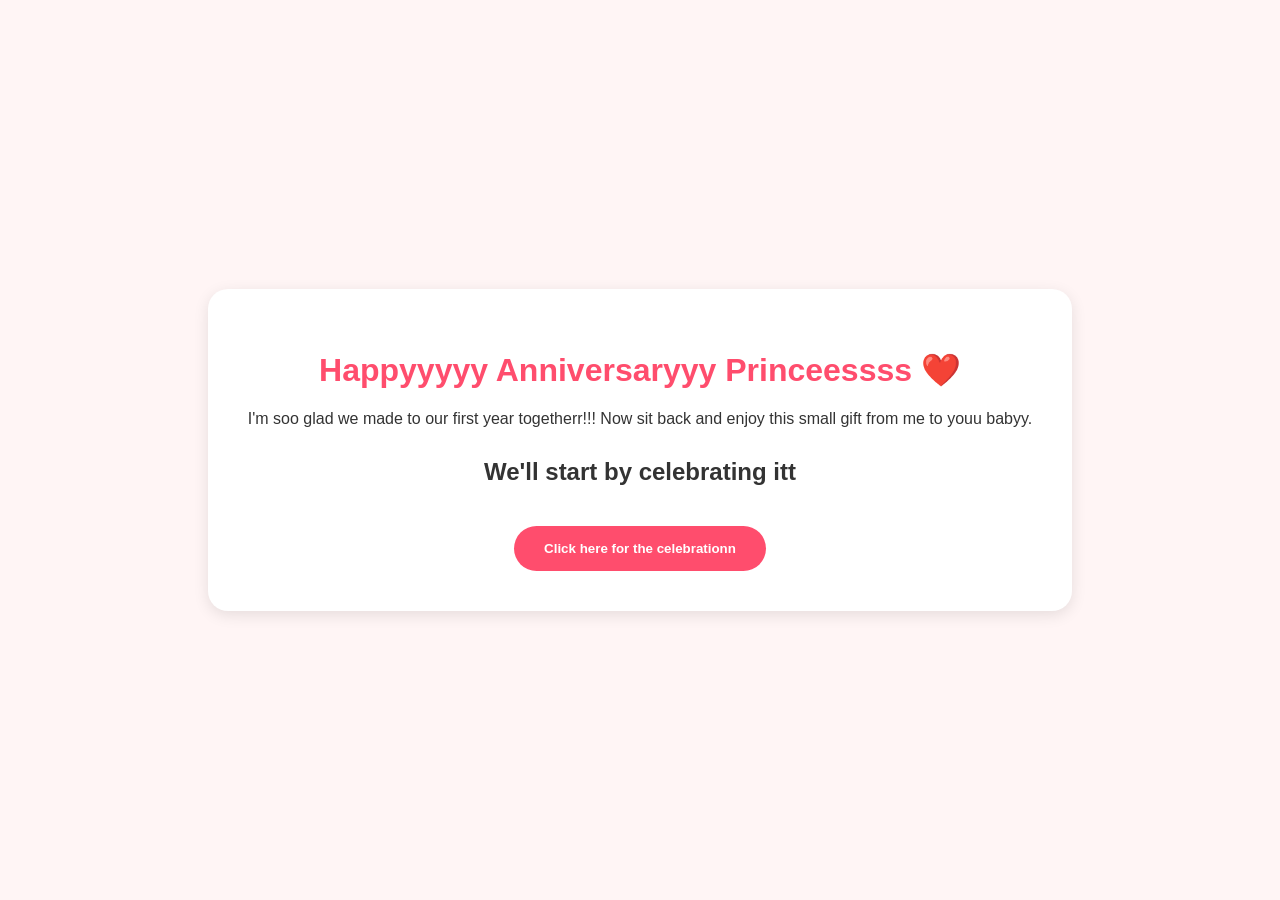
<file: index.html>
<!DOCTYPE html>
<html lang="en">
<head>
    <meta charset="UTF-8">
    <meta name="viewport" content="width=device-width, initial-scale=1.0">
    <title>For My Love</title>
    <style>
        :root { --main-pink: #ff4d6d; --bg-cream: #fff5f5; }
        body { background: var(--bg-cream); font-family: 'Segoe UI', sans-serif; display: flex; flex-direction: column; align-items: center; justify-content: center; height: 100vh; margin: 0; text-align: center; color: #333; }
        .container { background: white; padding: 40px; border-radius: 20px; box-shadow: 0 4px 15px rgba(0,0,0,0.1); max-width: 80%; }
        h1 { color: var(--main-pink); }
        .btn { background: var(--main-pink); color: white; padding: 15px 30px; border-radius: 25px; text-decoration: none; font-weight: bold; display: inline-block; margin-top: 20px; transition: 0.3s; }
        .btn:hover { transform: scale(1.05); }
        .hidden { display: none; }
        #countdown { font-size: 1.2rem; font-weight: bold; margin-top: 15px; color: #777; }
        /* --- DIGITAL CAKE ANIMATION STYLES --- */
        .cake-container {
            position: relative;
            width: 200px;
            height: 150px;
            margin: 20px auto;
        }
        .cake {
            position: absolute;
            bottom: 0;
            width: 150px;
            height: 80px;
            background: #ffb6c1; /* Beautiful Pink Base */
            border-radius: 10px 10px 0 0;
            left: 25px;
            box-shadow: inset 0 10px 0 #ff99aa;
        }
        .candle {
            position: absolute;
            top: -30px;
            left: 65px;
            width: 15px;
            height: 30px;
            background: #ffffff;
            border-radius: 3px;
            box-shadow: inset -3px 0 0 #ddd;
        }
        .flame {
            position: absolute;
            top: -15px;
            left: 2px;
            width: 10px;
            height: 15px;
            background: #ff4500;
            border-radius: 50% 50% 50% 50% / 60% 60% 40% 40%;
            animation: flicker 0.1s infinite alternate;
        }
        @keyframes flicker {
            0% { transform: scale(1); }
            100% { transform: scale(1.1); opacity: 0.9; }
        }
        /* Sprinkles Placements */
        .sprinkle {
            position: absolute;
            width: 8px;
            height: 4px;
            border-radius: 2px;
        }
        .sp-1 { top: 20px; left: 20px; background: #61dafb; transform: rotate(15deg); }
        .sp-2 { top: 15px; left: 50px; background: #ffff00; transform: rotate(-30deg); }
        .sp-3 { top: 25px; left: 80px; background: #ba55d3; transform: rotate(45deg); }
        .sp-4 { top: 18px; left: 115px; background: #ffffff; transform: rotate(-15deg); }
        .sp-5 { top: 40px; left: 35px; background: #ffff00; transform: rotate(60deg); }
        .sp-6 { top: 38px; left: 95px; background: #61dafb; transform: rotate(-45deg); }
        /* --- PREMIUM 3D CAKE & GLOWING CANDLES STYLES --- */
/* --- PREMIUM 3D CAKE & GLOWING CANDLES STYLES --- */
/* --- FIXED PREMIUM 3D CAKE & PLACED CANDLES --- */
.cake-container {
    position: relative;
    width: 280px;
    height: 160px; /* Adjusted height spacing */
    margin: 10px auto;
}

.cake-3d {
    position: absolute;
    bottom: 10px;
    left: 40px;
    width: 200px;
    height: 100px;
}
.cake-top-frosting {
    position: absolute;
    top: 0;
    width: 200px;
    height: 40px;
    background: #fff0f5; 
    border-radius: 100px / 20px;
    z-index: 3;
    box-shadow: inset 0 -3px 5px rgba(0,0,0,0.05);
}
.cake-cream-layer {
    position: absolute;
    top: 15px;
    width: 200px;
    height: 50px;
    background: #ffb6c1; 
    border-radius: 100px / 20px;
    z-index: 2;
}
.cake-base-layer {
    position: absolute;
    top: 35px;
    width: 200px;
    height: 60px;
    background: #c71585; 
    border-radius: 100px / 20px;
    z-index: 1;
    box-shadow: 0 8px 20px rgba(0,0,0,0.15);
}

/* Fixed: Positioned absolute inside the 3D base */
.candles-wrapper {
    position: absolute;
    width: 200px;
    height: 40px;
    top: -25px; /* Pulls candles up to sit perfectly in the center top */
    left: 0;
    z-index: 5; /* Forces flames over frosting layer */
}
.premium-candle {
    position: absolute;
    width: 8px;
    height: 35px;
    border-radius: 4px 4px 0 0;
    background: repeating-linear-gradient(45deg, #ffffff, #ffffff 4px, #ff4d6d 4px, #ff4d6d 8px);
    box-shadow: 1px 2px 4px rgba(0,0,0,0.1);
}
.wick {
    position: absolute;
    top: -4px;
    left: 3px;
    width: 2px;
    height: 4px;
    background: #444;
}

/* Fixed Arc Placement: Adjusting depth so they trace the curved 3D oval path */
.c1 { left: 30px; top: 14px; }
.c2 { left: 65px; top: 6px; }
.c3 { left: 96px; top: 2px; } /* Center master candle */
.c4 { left: 127px; top: 6px; }
.c5 { left: 162px; top: 14px; }

/* Cinematic Flickering Aura Flames */
.candle-flame {
    position: absolute;
    top: -18px;
    left: -3px;
    width: 14px;
    height: 20px;
    background: linear-gradient(to bottom, #ffffff, #ffaa00, #ff3300);
    border-radius: 50% 50% 20% 20% / 60% 60% 40% 40%;
    box-shadow: 0 0 10px #ffaa00, 0 0 20px #ff3300;
    transform-origin: center bottom;
    animation: organicFlicker 0.15s infinite alternate ease-in-out;
}

.c2 .candle-flame { animation-delay: 0.03s; }
.c3 .candle-flame { animation-delay: 0.07s; }
.c4 .candle-flame { animation-delay: 0.02s; }
.c5 .candle-flame { animation-delay: 0.05s; }

@keyframes organicFlicker {
    0% { transform: scale(1) rotate(-1deg); }
    100% { transform: scale(1.06) rotate(1.5deg); }
}

/* Scattered Sprinkles Aesthetics */
.star-sprinkle {
    position: absolute;
    width: 6px;
    height: 6px;
    border-radius: 50%;
}
.s1 { top: 10px; left: 30px; background: #61dafb; }
.s2 { top: 22px; left: 55px; background: #ffff00; }
.s3 { top: 8px; left: 85px; background: #ba55d3; }
.s4 { top: 24px; left: 110px; background: #00ff7f; }
.s5 { top: 12px; left: 145px; background: #ff4500; }
.s6 { top: 20px; left: 170px; background: #61dafb; }
.s7 { top: 15px; left: 95px; background: #ffffff; }
.s8 { top: 25px; left: 15px; background: #ffff00; }
    </style>
</head>
<body>
    <audio id="teaserAudio" src="assets/teaser.mp3" loop></audio>

    <div class="container" id="locked-section">
        <p>Caught youuu you sneakingg aroundd babee!!</p>
        <p>It's your surprisee alright, Come againn on Our Anniversary!!!!</p>
        <p>Take caree of yourself, my lovee!</p>
        <h1>Lovee you moree siraaa!!!❤️</h1>
        
        <div id="countdown"></div>
    </div>

    <div class="container hidden" id="unlocked-section">
        <div id="welcome-step" style="text-align: center;">
            <h1>Happyyyyy Anniversaryyy Princeessss ❤️</h1>
            <p>I'm soo glad we made to our first year togetherr!!! Now sit back and enjoy this small gift from me to youu babyy.</p>
            
            <h2 style="margin-top: 30px;">We'll start by celebrating itt</h2>
            <button class="btn" onclick="startCakeCelebration()" style="cursor: pointer; border: none; display: inline-block;">Click here for the celebrationn</button>
        </div>

    <div id="cake-step" style="display: none; text-align: center; margin-top: 20px; width: 100%;">
    <h3 style="font-family: 'Segoe UI', sans-serif; color: #ff4d6d; font-size: 1.5rem; margin-bottom: 15px;">
        Blow the candles in <span id="cake-timer">5</span>s! 
    </h3>
    
    <div class="cake-container">
        <div class="cake-3d">
            <div class="candles-wrapper">
                <div class="premium-candle c1"><div class="wick"></div><div class="candle-flame"></div></div>
                <div class="premium-candle c2"><div class="wick"></div><div class="candle-flame"></div></div>
                <div class="premium-candle c3"><div class="wick"></div><div class="candle-flame"></div></div>
                <div class="premium-candle c4"><div class="wick"></div><div class="candle-flame"></div></div>
                <div class="premium-candle c5"><div class="wick"></div><div class="candle-flame"></div></div>
            </div>

            <div class="cake-top-frosting">
                <div class="star-sprinkle s1"></div><div class="star-sprinkle s2"></div>
                <div class="star-sprinkle s3"></div><div class="star-sprinkle s4"></div>
                <div class="star-sprinkle s5"></div><div class="star-sprinkle s6"></div>
                <div class="star-sprinkle s7"></div><div class="star-sprinkle s8"></div>
            </div>
            <div class="cake-cream-layer"></div>
            <div class="cake-base-layer"></div>
        </div>
    </div>

    <button id="enter-dash-btn" class="btn" onclick="goToDashboard()" style="display: none; margin-top: 30px; border: none; cursor: pointer; padding: 15px 40px; box-shadow: 0 4px 15px rgba(255, 77, 109, 0.4);">
        Here's a small gift from mee to youuu babyy....
    </button>
</div>

<script>
function startCakeCelebration() {
    // Switch panels from welcome button to cake screen
    document.getElementById('welcome-step').style.display = 'none';
    document.getElementById('cake-step').style.display = 'block';

    let timeLeft = 5;
    const cakeTimerEl = document.getElementById('cake-timer');
    
    const cakeCountdown = setInterval(() => {
        timeLeft--;
        if (cakeTimerEl) cakeTimerEl.innerText = timeLeft;

        if (timeLeft <= 0) {
            clearInterval(cakeCountdown);
            
            // Fixed: Select and put out ALL 5 candle flames simultaneously
            const flames = document.querySelectorAll('.candle-flame');
            flames.forEach(flame => {
                flame.style.display = 'none';
            });
            
            // Smoothly update the visual strings and present the entry key
            document.querySelector('#cake-step h3').innerHTML = "Make a wish!!!";
            document.getElementById('enter-dash-btn').style.display = 'inline-block';
        }
    }, 1000);
}

function goToDashboard() {
    // Seamless link forwarding to your dashboard file
    window.location.href = "dashboard.html";
}
</script>
    <script>
        function updateGate() {
            const target = new Date('May 30, 2026 00:00:00').getTime();
            const now = new Date().getTime();
            const diff = target - now;

            if (diff <= 0) {
                document.getElementById('locked-section').classList.add('hidden');
                document.getElementById('unlocked-section').classList.remove('hidden');
            } else {
                const d = Math.floor(diff / (1000 * 60 * 60 * 24));
                const h = Math.floor((diff % (1000 * 60 * 60 * 24)) / (1000 * 60 * 60));
                const m = Math.floor((diff % (1000 * 60 * 60)) / (1000 * 60));
                const s = Math.floor((diff % (1000 * 60)) / 1000);
                document.getElementById('countdown').innerHTML = `Only ${d} days, ${h} hours, ${m} minutes, and ${s} seconds to gooo!`;
            }
        }
        updateGate();
        setInterval(updateGate, 1000);
        // Set the anniversary date
const anniversaryDate = new Date('May 30, 2026 00:00:00').getTime();

function checkDate() {
    const now = new Date().getTime();
    const distance = anniversaryDate - now;

    const locked = document.getElementById('locked-section');
    const unlocked = document.getElementById('unlocked-section');
    const teaser = document.getElementById('teaserAudio');

    if (distance <= 0) {
        // It IS the anniversary! Show the surprise
        locked.classList.add('hidden');
        unlocked.classList.remove('hidden');
    } else {
        // Not yet! Play music when she tries to look
        locked.addEventListener('click', () => {
            teaser.play().catch(e => console.log("Music needs a click to start!"));
        });

        // Optional: Update your countdown div
        const days = Math.floor(distance / (1000 * 60 * 60 * 24));
        document.getElementById('countdown').innerHTML = `Only ${days} days left until the magic...`;
    }
}

// Run the check as soon as the page loads
window.onload = checkDate;
    </script>
</body>
</html>
</file>
